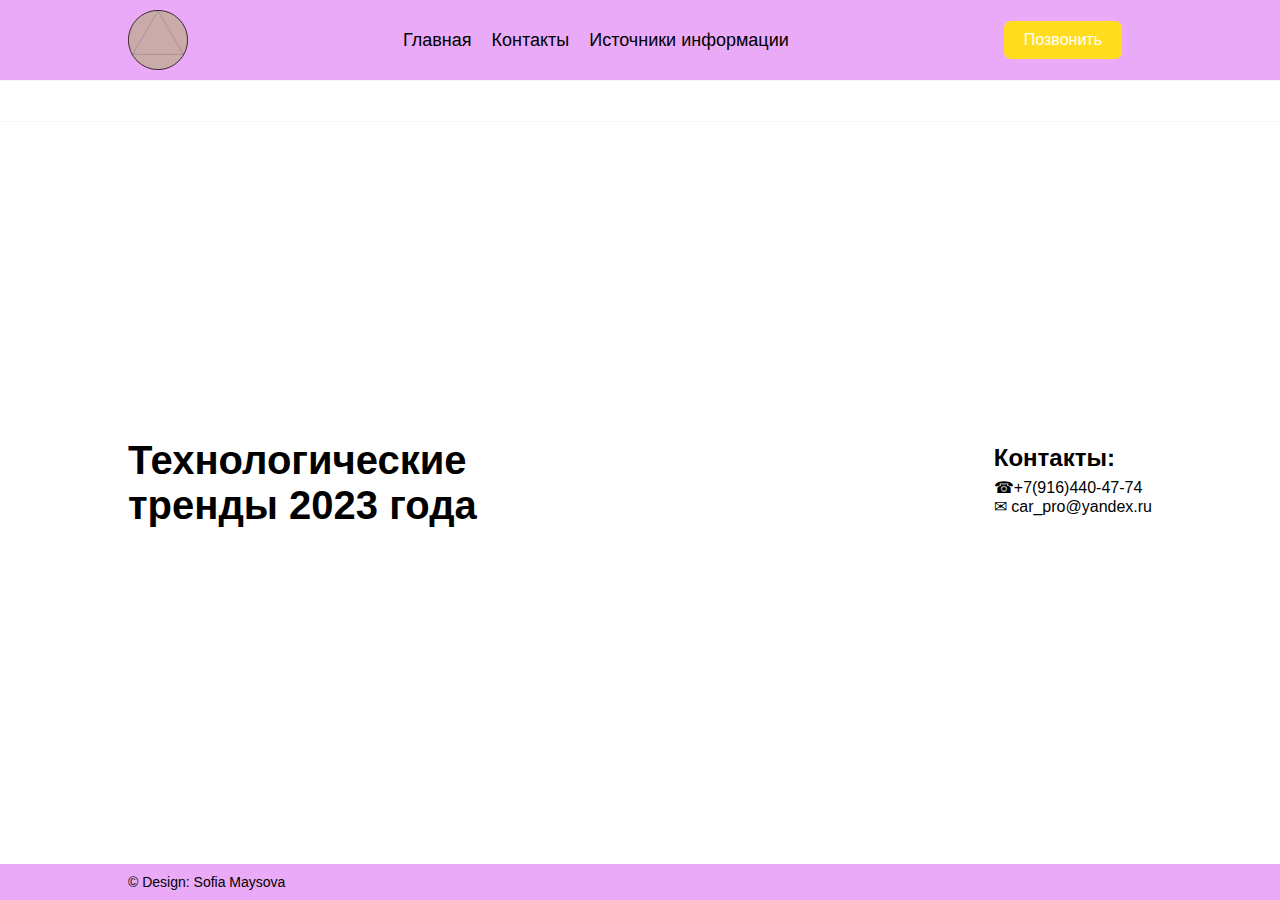
<file: cont.html>
<!DOCTYPE html>
<html lang="ru">

<head>
  <meta charset="UTF-8" />
  <meta http-equiv="X-UA-Compatible" content="IE=edge" />
  <meta name="viewport" content="width=device-width, initial-scale=1.0" />
  <link rel="stylesheet" href="style.css" />
  <title>Технологические тренды 2023 года</title>
</head>

<body>
  <header class="header">
    <section class="sec">
      <img src="./icons/logo.svg" alt="logo" class="logo" />
      <nav class="navbar">
        <ul class="navbar__list">
          <li class="navbar__item">
            <a href="index.html">Главная</a>
          </li>
          <li class="navbar__item">
            <a href="cont.html">Контакты</a>
          </li>
          <li class="navbar__item">
            <a href="inf.html">Источники информации</a>
          </li>
        </ul>
      </nav>
      <a href="tel:+79999999999" class="call-button">Позвонить</a>
    </section>
  </header>
  <div class="ticker">
    <span>Технологические тренды 2023 года</span>
  </div>
  <main class="main">
    <div class="left-side">
      <h1 class="title">Технологические тренды 2023 года</h1>
    </div>
    <div class="right-side">
      <ul class="image-list">
        <li>
          <h2>Контакты:</h2>
          <p class="abz navbar__item">
            <a href="tel:+7(991)310-77-38"> &#9742;+7(916)440-47-74 </a><br>
            <a href="mailto:car_pro@mail.ru">&#9993; car_pro@yandex.ru </a>

          </p>
        </li>
      </ul>
    </div>
  </main>
  <footer>
    <section class="sec">
      <p class="p-footer">&copy; Design: Sofia Maysova</p>
    </section>
  </footer>
</body>

</html>
</file>
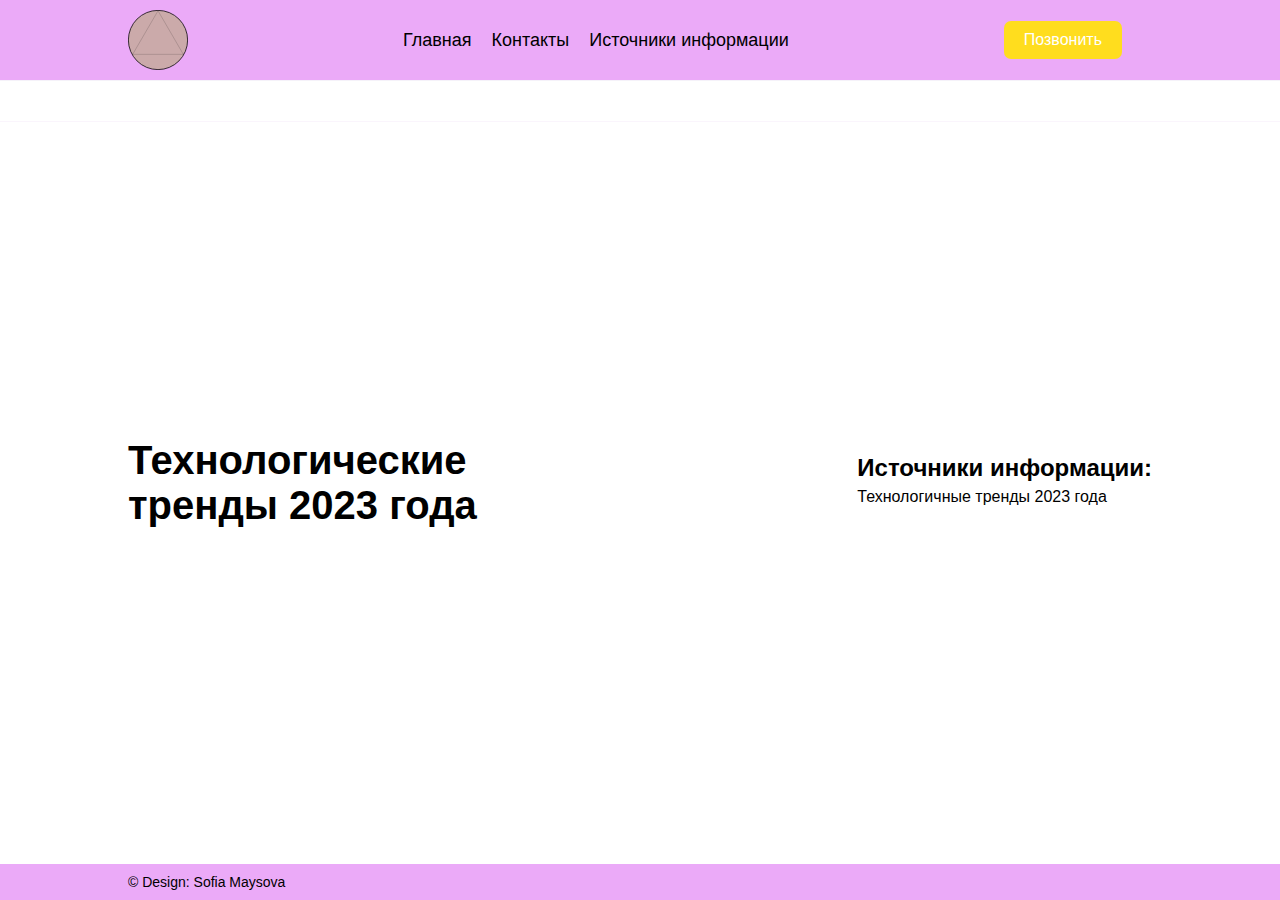
<file: inf.html>
<!DOCTYPE html>
<html lang="ru">

<head>
  <meta charset="UTF-8" />
  <meta http-equiv="X-UA-Compatible" content="IE=edge" />
  <meta name="viewport" content="width=device-width, initial-scale=1.0" />
  <link rel="stylesheet" href="style.css" />
  <title>Технологические тренды 2023 года</title>
</head>

<body>
  <header class="header">
    <section class="sec">
      <img src="./icons/logo.svg" alt="logo" class="logo" />
      <nav class="navbar">
        <ul class="navbar__list">
          <li class="navbar__item">
            <a href="index.html">Главная</a>
          </li>
          <li class="navbar__item">
            <a href="cont.html">Контакты</a>
          </li>
          <li class="navbar__item">
            <a href="inf.html">Источники информации</a>
          </li>
        </ul>
      </nav>
      <a href="tel:+79999999999" class="call-button">Позвонить</a>
    </section>
  </header>
  <div class="ticker">
    <span>Технологические тренды 2023 года</span>
  </div>
  <main class="main">
    <div class="left-side">
      <h1 class="title">Технологические тренды 2023 года</h1>
    </div>
    <div class="right-side">
      <ul class="image-list">
        <li>
          <h2>Источники информации:</h2>
          <p class="abz navbar__item">
            <a href="https://2023god.com/kakie-tehnologii-budut-v-2023-godu/">Технологичные тренды 2023 года</a>
          </p>
        </li>
      </ul>
    </div>
  </main>
  <footer>
    <section class="sec">
      <p class="p-footer">&copy; Design: Sofia Maysova</p>
    </section>
  </footer>
</body>

</html>
</file>
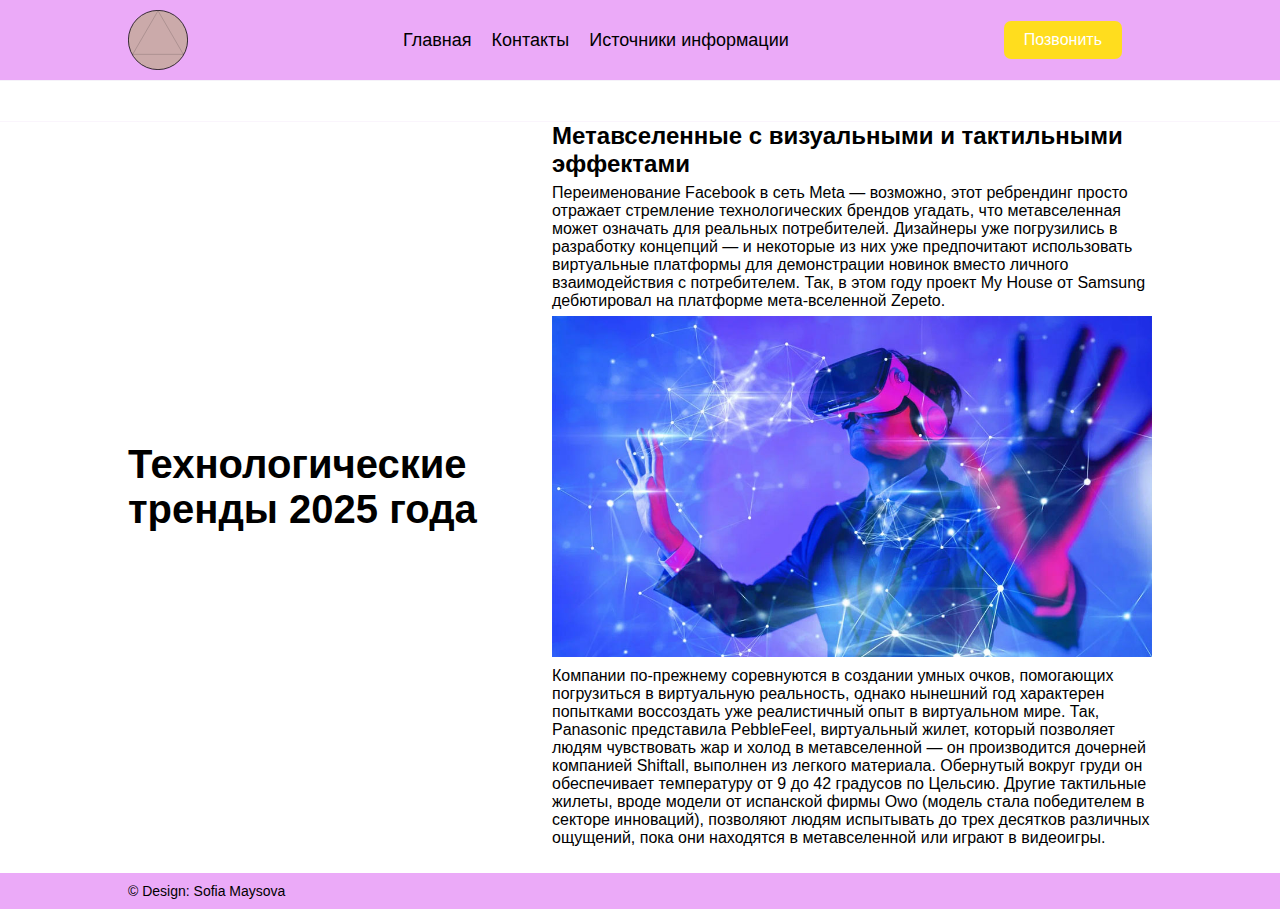
<file: vint.2.html>
<!DOCTYPE html>
<html lang="ru">

<head>
  <meta charset="UTF-8" />
  <meta http-equiv="X-UA-Compatible" content="IE=edge" />
  <meta name="viewport" content="width=device-width, initial-scale=1.0" />
  <link rel="stylesheet" href="style.css" />
  <title>Технологические тренды 2023 года</title>
</head>

<body>
  <header class="header">
    <section class="sec">
      <img src="./icons/logo.svg" alt="logo" class="logo" />
      <nav class="navbar">
        <ul class="navbar__list">
          <li class="navbar__item">
            <a href="index.html">Главная</a>
          </li>
          <li class="navbar__item">
            <a href="cont.html">Контакты</a>
          </li>
          <li class="navbar__item">
            <a href="inf.html">Источники информации</a>
          </li>
        </ul>
      </nav>
      <a href="tel:+79999999999" class="call-button">Позвонить</a>
    </section>
  </header>
  <div class="ticker">
    <span>Технологические тренды 2023 года</span>
  </div>
  <main class="main">
    <div class="left-side">
      <h1 class="title">Технологические тренды 2025 года</h1>
    </div>
    <div class="right-side">
      <ul class="image-list">
        <li>
          <h2>Метавселенные с визуальными и тактильными эффектами</h2>
          <p class="abz">
            Переименование Facebook в сеть Meta — возможно, этот ребрендинг просто отражает стремление технологических брендов угадать, что метавселенная может означать для реальных потребителей. Дизайнеры уже погрузились в разработку концепций — и некоторые из них уже предпочитают использовать виртуальные платформы для демонстрации новинок вместо личного взаимодействия с потребителем. Так, в этом году проект My House от Samsung дебютировал на платформе мета-вселенной Zepeto. 
          </p>
          <img src="./images/teh2.jpg" alt="Exos Mach.2 " class="image" />
          <p class="abz">
            Компании по-прежнему соревнуются в создании умных очков, помогающих погрузиться в виртуальную реальность,
            однако нынешний год характерен попытками воссоздать уже реалистичный опыт в виртуальном мире.
            Так, Panasonic представила PebbleFeel, виртуальный жилет, который позволяет людям чувствовать жар и холод в
            метавселенной — он производится дочерней компанией Shiftall, выполнен из легкого материала. Обернутый вокруг
            груди он обеспечивает температуру от 9 до 42 градусов по Цельсию.
            Другие тактильные жилеты, вроде модели от испанской фирмы Owo (модель стала победителем в секторе
            инноваций), позволяют людям испытывать до трех десятков различных ощущений, пока они находятся в
            метавселенной или играют в видеоигры.
          </p>
        </li>
      </ul>
    </div>
  </main>
  <footer>
    <section class="sec">
      <p class="p-footer">&copy; Design: Sofia Maysova</p>
    </section>
  </footer>
</body>

</html>
</file>
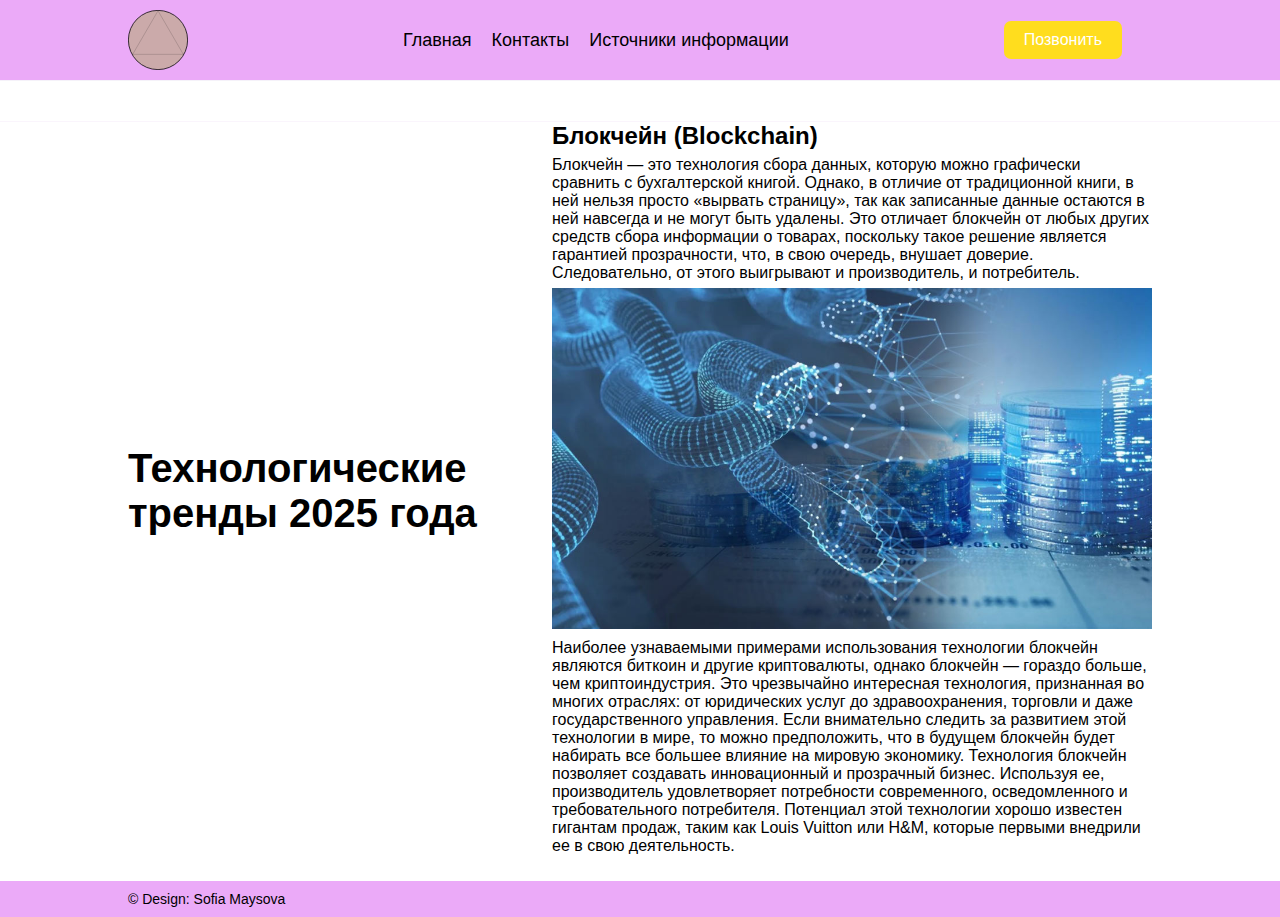
<file: vint.3.html>
<!DOCTYPE html>
<html lang="ru">

<head>
  <meta charset="UTF-8" />
  <meta http-equiv="X-UA-Compatible" content="IE=edge" />
  <meta name="viewport" content="width=device-width, initial-scale=1.0" />
  <link rel="stylesheet" href="style.css" />
  <title>Технологические тренды 2023 года</title>
</head>

<body>
  <header class="header">
    <section class="sec">
      <img src="./icons/logo.svg" alt="logo" class="logo" />
      <nav class="navbar">
        <ul class="navbar__list">
          <li class="navbar__item">
            <a href="index.html">Главная</a>
          </li>
          <li class="navbar__item">
            <a href="cont.html">Контакты</a>
          </li>
          <li class="navbar__item">
            <a href="inf.html">Источники информации</a>
          </li>
        </ul>
      </nav>
      <a href="tel:+79999999999" class="call-button">Позвонить</a>
    </section>
  </header>
  <div class="ticker">
    <span>Технологические тренды 2023 года</span>
  </div>
  <main class="main">
    <div class="left-side">
      <h1 class="title">Технологические тренды 2025 года</h1>
    </div>
    <div class="right-side">
      <ul class="image-list">
        <li>
          <h2>Блокчейн (Blockchain)</h2>
          <p class="abz">
            Блокчейн — это технология сбора данных, которую можно графически сравнить с бухгалтерской книгой. Однако, в
            отличие от традиционной книги, в ней нельзя просто «вырвать страницу», так как записанные данные остаются в
            ней навсегда и не могут быть удалены. Это отличает блокчейн от любых других средств сбора информации о
            товарах, поскольку такое решение является гарантией прозрачности, что, в свою очередь, внушает доверие.
            Следовательно, от этого выигрывают и производитель, и потребитель.
          </p>
          <img src="./images/teh3.jpg" alt="Exos Mach.2 " class="image" />
          <p class="abz">
            Наиболее узнаваемыми примерами использования технологии блокчейн являются биткоин и другие криптовалюты,
            однако блокчейн — гораздо больше, чем криптоиндустрия. Это чрезвычайно интересная технология, признанная во
            многих отраслях: от юридических услуг до здравоохранения, торговли и даже государственного управления.
            Если внимательно следить за развитием этой технологии в мире, то можно предположить, что в будущем блокчейн
            будет набирать все большее влияние на мировую экономику. Технология блокчейн позволяет создавать
            инновационный и прозрачный бизнес. Используя ее, производитель удовлетворяет потребности современного,
            осведомленного и требовательного потребителя.
            Потенциал этой технологии хорошо известен гигантам продаж, таким как Louis Vuitton или H&M, которые первыми
            внедрили ее в свою деятельность.
          </p>
        </li>
      </ul>
    </div>
  </main>
  <footer>
    <section class="sec">
      <p class="p-footer">&copy; Design: Sofia Maysova</p>
    </section>
  </footer>
</body>

</html>
</file>
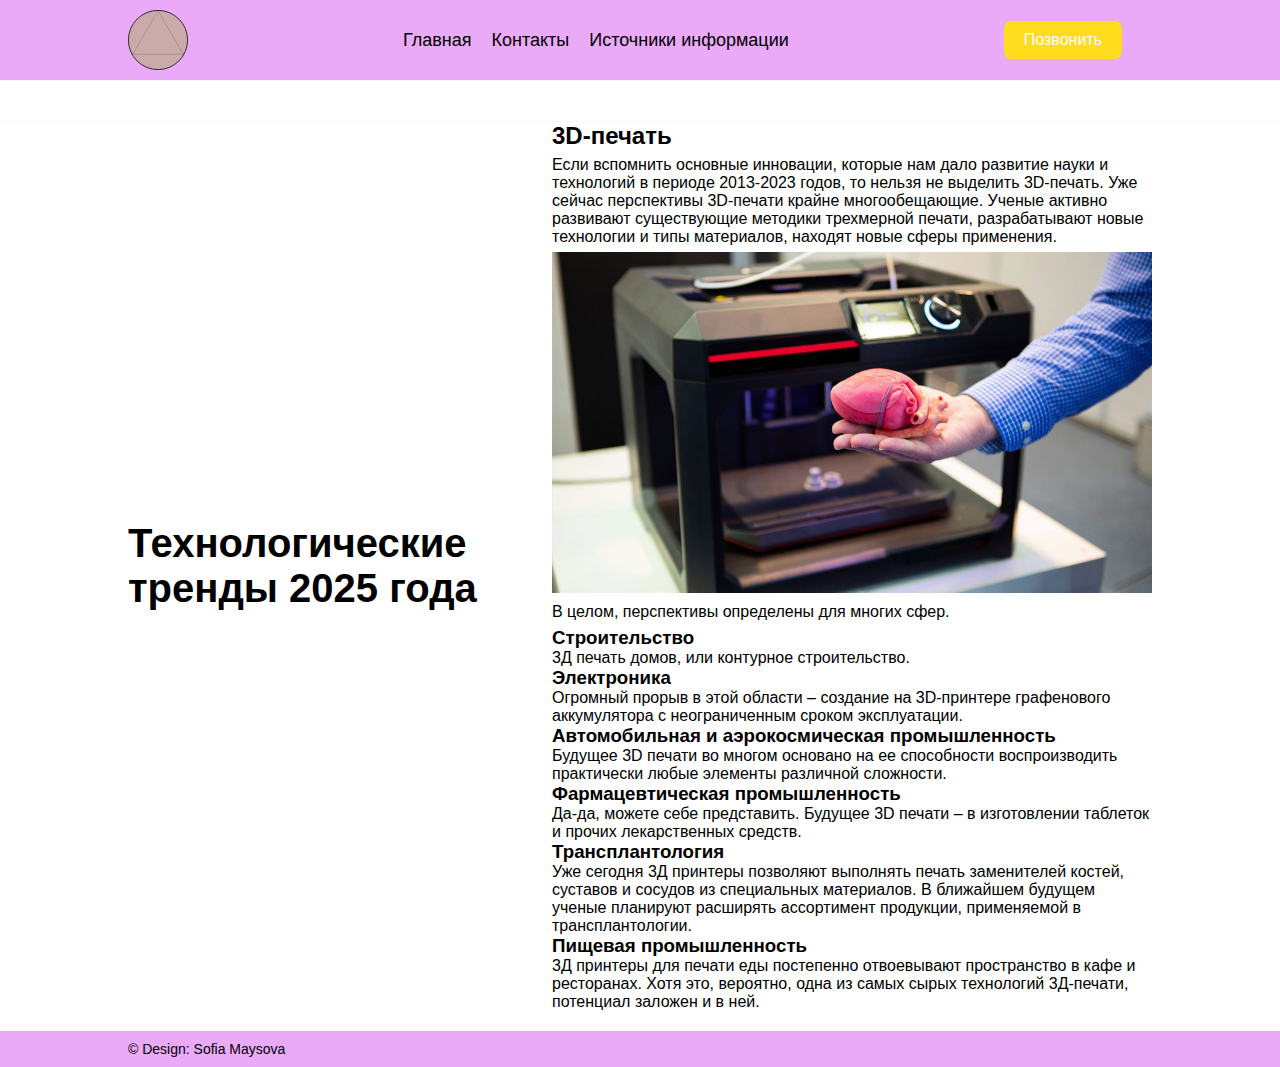
<file: vint.4.html>
<!DOCTYPE html>
<html lang="ru">

<head>
  <meta charset="UTF-8" />
  <meta http-equiv="X-UA-Compatible" content="IE=edge" />
  <meta name="viewport" content="width=device-width, initial-scale=1.0" />
  <link rel="stylesheet" href="style.css" />
  <title>Технологические тренды 2023 года</title>
</head>

<body>
  <header class="header">
    <section class="sec">
      <img src="./icons/logo.svg" alt="logo" class="logo" />
      <nav class="navbar">
        <ul class="navbar__list">
          <li class="navbar__item">
            <a href="index.html">Главная</a>
          </li>
          <li class="navbar__item">
            <a href="cont.html">Контакты</a>
          </li>
          <li class="navbar__item">
            <a href="inf.html">Источники информации</a>
          </li>
        </ul>
      </nav>
      <a href="tel:+79999999999" class="call-button">Позвонить</a>
    </section>
  </header>
  <div class="ticker">
    <span>Технологические тренды 2023 года</span>
  </div>
  <main class="main">
    <div class="left-side">
      <h1 class="title">Технологические тренды 2025 года</h1>
    </div>
    <div class="right-side">
      <ul class="image-list">
        <li>
          <h2>3D-печать</h2>
          <p class="abz">
            Если вспомнить основные инновации, которые нам дало развитие науки и технологий в периоде 2013-2023 годов,
            то нельзя не выделить 3D-печать. Уже сейчас перспективы 3D-печати крайне многообещающие. Ученые активно
            развивают существующие методики трехмерной печати, разрабатывают новые технологии и типы материалов, находят
            новые сферы применения.
          </p>
          <img src="./images/teh4.jpg" alt="Exos Mach.2 " class="image" />
          <p class="abz">
            В целом, перспективы определены для многих сфер.
            <h3>Строительство</h3>
           <p> 3Д печать домов, или контурное строительство.
            <h3>Электроника</h3>
            <p>Огромный прорыв в этой области – создание на 3D-принтере графенового аккумулятора с неограниченным сроком
            эксплуатации.</p>
            <h3>Автомобильная и аэрокосмическая промышленность</h3>
            <p>Будущее 3D печати во многом основано на ее способности воспроизводить практически любые элементы различной
            сложности.</p>
            <h3>Фармацевтическая промышленность</h3>
            <p>Да-да, можете себе представить. Будущее 3D печати – в изготовлении таблеток и прочих лекарственных средств.</p>
            <h3>Трансплантология</h3>
            <p>Уже сегодня 3Д принтеры позволяют выполнять печать заменителей костей, суставов и сосудов из специальных
            материалов. В ближайшем будущем ученые планируют расширять ассортимент продукции, применяемой в
            трансплантологии.</p>
            <h3>Пищевая промышленность</h3>
            <p>3Д принтеры для печати еды постепенно отвоевывают пространство в кафе и ресторанах. Хотя это, вероятно, одна
            из самых сырых технологий 3Д-печати, потенциал заложен и в ней.</p>

          </p>
          
        </li>
      </ul>
    </div>
  </main>
  <footer>
    <section class="sec">
      <p class="p-footer">&copy; Design: Sofia Maysova</p>
    </section>
  </footer>
</body>

</html>
</file>
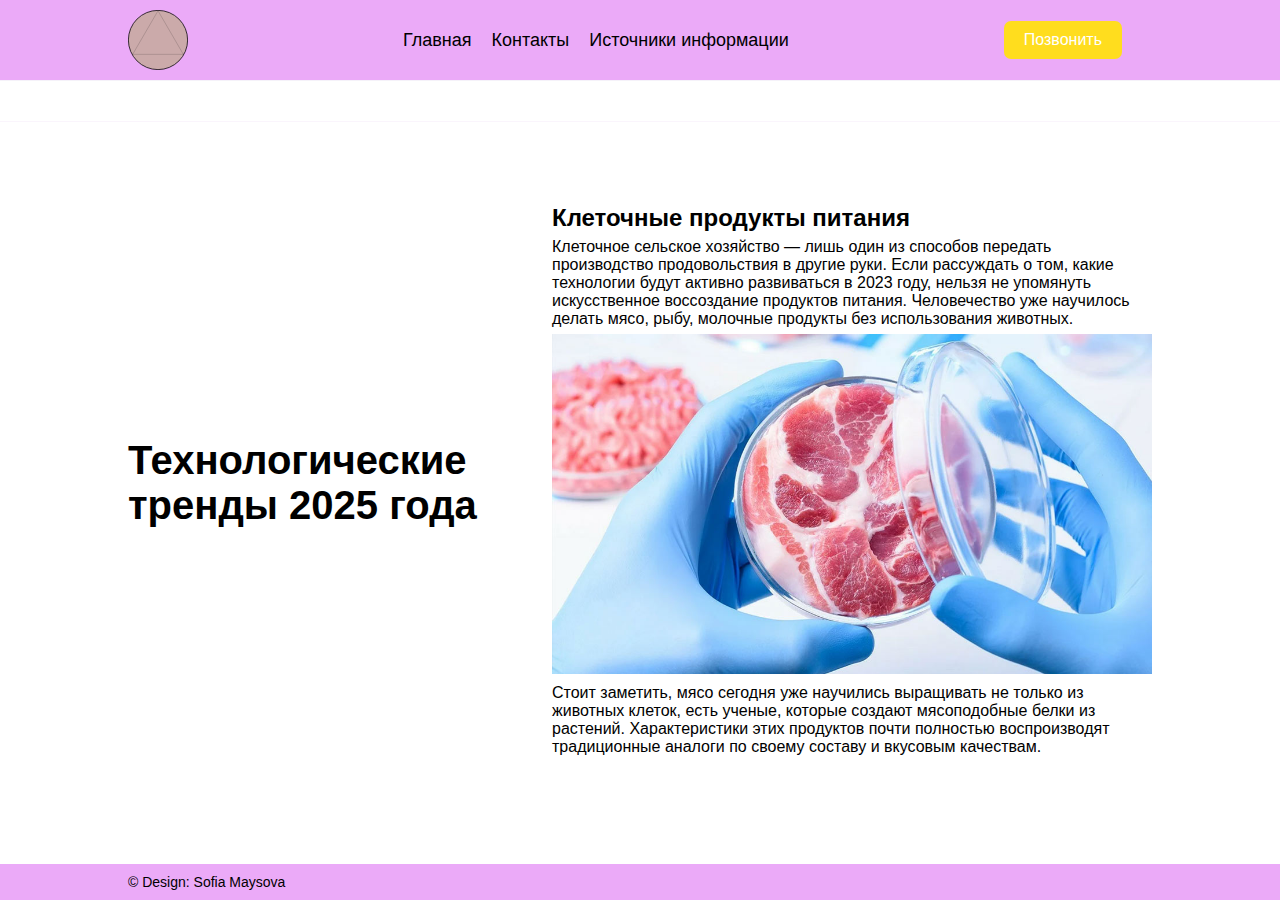
<file: vint.html>
<!DOCTYPE html>
<html lang="ru">

<head>
  <meta charset="UTF-8" />
  <meta http-equiv="X-UA-Compatible" content="IE=edge" />
  <meta name="viewport" content="width=device-width, initial-scale=1.0" />
  <link rel="stylesheet" href="style.css" />
  <title>Технологические тренды 2023 года</title>
</head>

<body>
  <header class="header">
    <section class="sec">
      <img src="./icons/logo.svg" alt="logo" class="logo" />
      <nav class="navbar">
        <ul class="navbar__list">
          <li class="navbar__item">
            <a href="index.html">Главная</a>
          </li>
          <li class="navbar__item">
            <a href="cont.html">Контакты</a>
          </li>
          <li class="navbar__item">
            <a href="inf.html">Источники информации</a>
          </li>
        </ul>
      </nav>
      <a href="tel:+79999999999" class="call-button">Позвонить</a>
    </section>
  </header>
  <div class="ticker">
    <span>Технологические тренды 2023 года</span>
  </div>
  <main class="main">
    <div class="left-side">
      <h1 class="title">Технологические тренды 2025 года</h1>
    </div>
    <div class="right-side">
      <ul class="image-list">
        <li>
          <h2>Клеточные продукты питания</h2>
          <p class="abz">
            Клеточное сельское хозяйство — лишь один из способов передать производство продовольствия в другие руки. Если рассуждать о том, какие технологии будут активно развиваться в 2023 году, нельзя не упомянуть искусственное воссоздание продуктов питания. Человечество уже научилось делать мясо, рыбу, молочные продукты без использования животных. 
          </p>
          <img src="./images/teh1.jpg" alt="Exos Mach.2 " class="image" />
          <p class="abz">
            Стоит заметить, мясо сегодня уже научились выращивать не только из животных клеток, есть ученые, которые создают мясоподобные белки из растений. Характеристики этих продуктов почти полностью воспроизводят традиционные аналоги по своему составу и вкусовым качествам.
          </p>
          </p>
        </li>
      </ul>
    </div>
  </main>
  <footer>
    <section class="sec">
      <p class="p-footer">&copy; Design: Sofia Maysova</p>
    </section>
  </footer>
</body>

</html>
</file>
<file: style.css>
* {
  padding: 0;
  margin: 0;
}

a {
  all: unset;
}

html,
body {
  height: 100%;
  width: 100%;
  font-family: Verdana, Geneva, Tahoma, sans-serif;
}
ul {
  list-style-type: none;
}

body { 
  margin: auto;
  display: flex;
  flex-direction: column;
  overflow: scroll;
}

.sec {
  max-width: 1024px;
  margin: auto;
  display: flex;
  align-items: center;
  justify-content: space-between;
}

.header, footer { 
  padding: 10px 0;
  background-color: rgb(235, 170, 248);
}

.logo {
  width: 60px;
}

.navbar {
  font-size: 18px;
}

h1 {
  font-size: 40px;
}

.navbar__list {
  display: flex;
}

.navbar__item:hover {
  color: rgb(81, 17, 165);
  cursor: pointer;
  text-decoration: underline;
}

.image-list__item:hover {
  color: rgb(3, 125, 129);
  cursor: pointer;
  text-decoration: underline;
}

.navbar__item:not(:last-child) {
  margin-right: 20px;
}

.left-side {
  max-width: 380px;
}

.image {
  max-width: 600px;
}

.image-list {
  display: flex;
  flex-wrap: wrap;
  gap: 40px;
  max-width: 600px;
}

.image-list__item a p {
  max-width: 270px;
}

.call-button {
  all: unset;
  background-color: rgb(255, 221, 30);
  padding: 10px 20px;
  margin-right: 30px;
  border-radius: 7px;
  color: #fff;
}

.call-button:hover {
  background-color: rgb(247, 77, 210);
  cursor: pointer;
}

.main {
  display: flex;
  max-width: 1024px;
  align-items: center;
  margin: auto;
  justify-content: space-between;
  width: 100%;
}

.p-footer {
  font-size: 14px;
}

footer {
  margin-top: 20px;
}

.abz {
  padding: 6px 0;
}

@keyframes scroll {
  0% {
    transform: translate(0, 0);
  }
  100% {
    transform: translate(-100%, 0);
  }
}

.ticker {
  overflow: hidden;
  border-top: 1px solid rgba(154, 129, 196, 0.1);
  border-bottom: 1px solid rgba(206, 159, 228, 0.1);
  min-height: 40px;
}

.ticker span {
  display: inline-block;
  width: 100%;
  padding: 10px 0;
  padding-left: 100%;
  animation: scroll 15s infinite linear;
}

@media screen and (max-width: 786px) {
  .main {
    flex-direction: column;
  }

  h1 {
    font-size: 32px;
  }

  .left-side {
    max-width: 100%;
    margin-bottom: 10px;
    text-align: center;
  }

  .navbar__item {
    margin: 0 !important;
  }

  .navbar__list {
    flex-wrap: wrap;
    max-width: 250px;
    justify-content: space-evenly;
    gap: 5px;
  }
}

@media screen and (max-width: 480px) {
  h1 {
    font-size: 28px;
  }

  .logo {
    display: none;
  }

  .call-button {
    padding: 5px 10px;
  }

  .image-list {
    flex-direction: column;
  }
}
</file>
